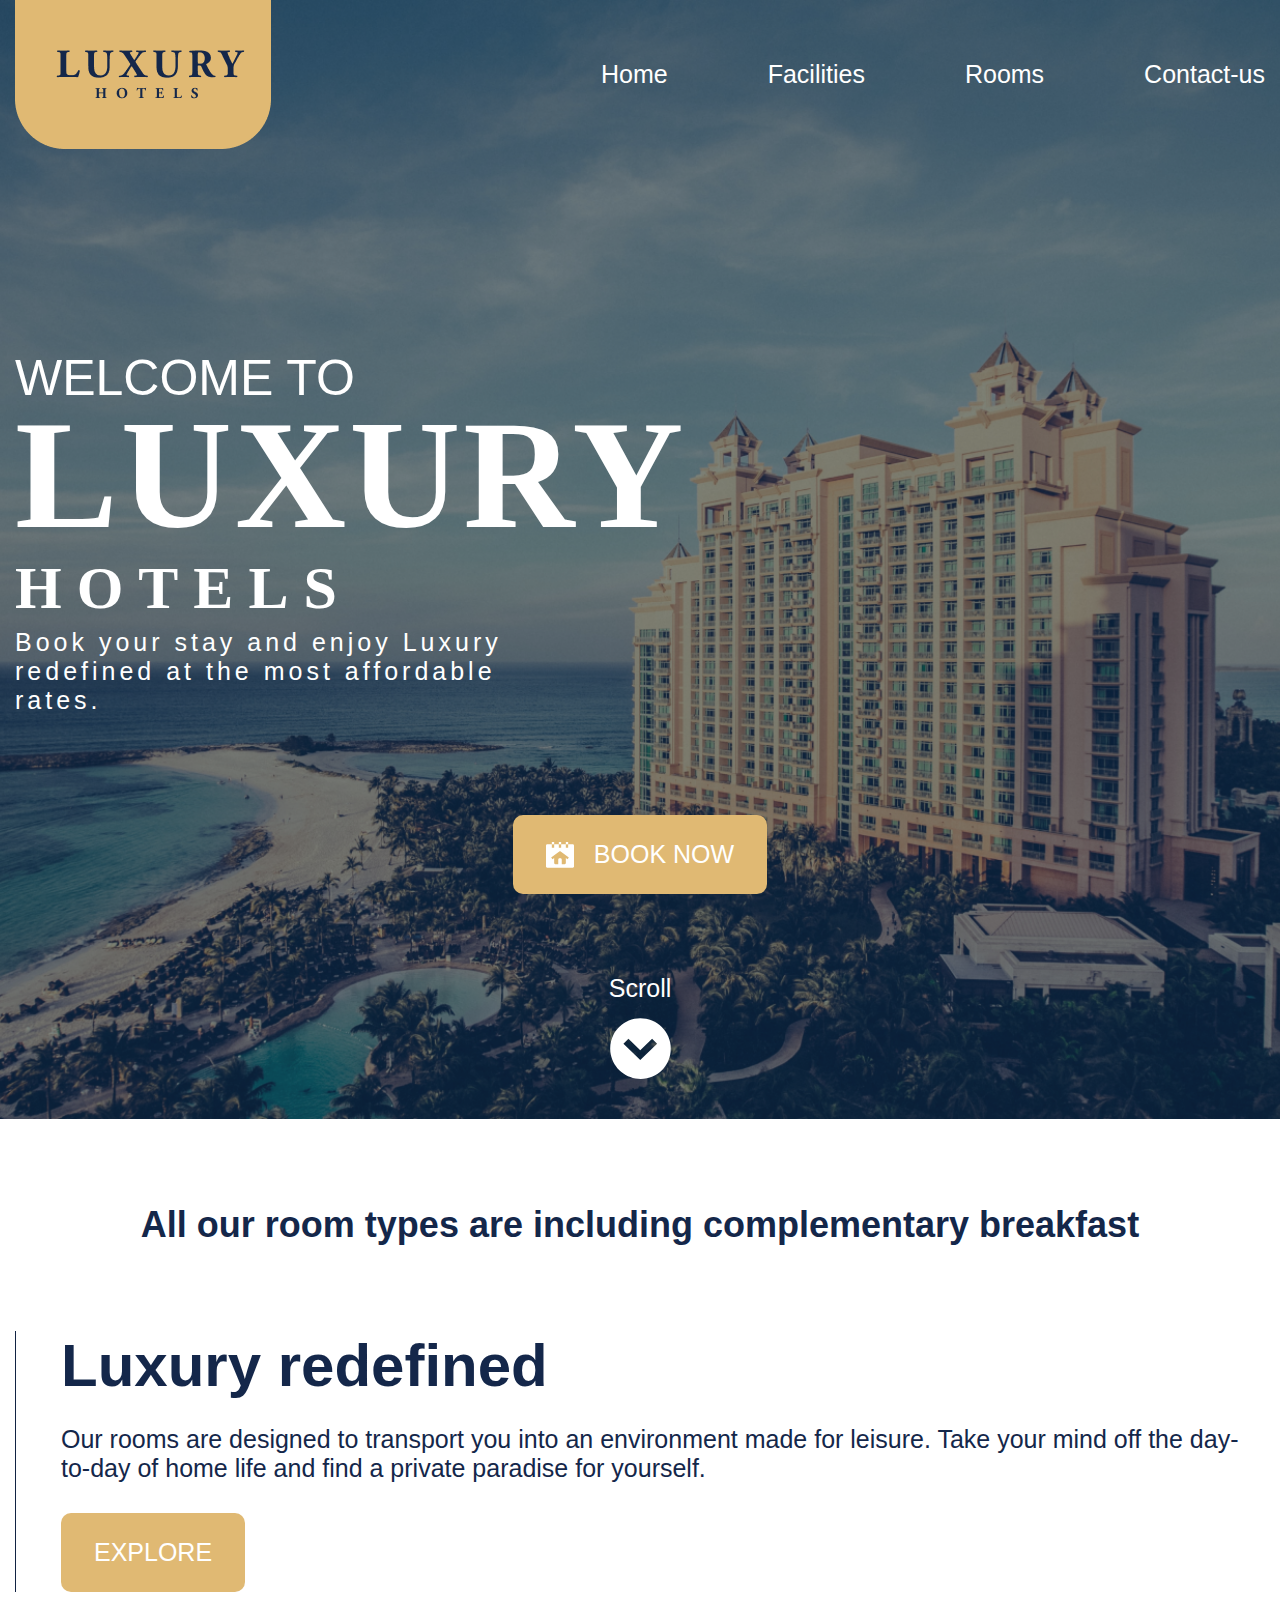
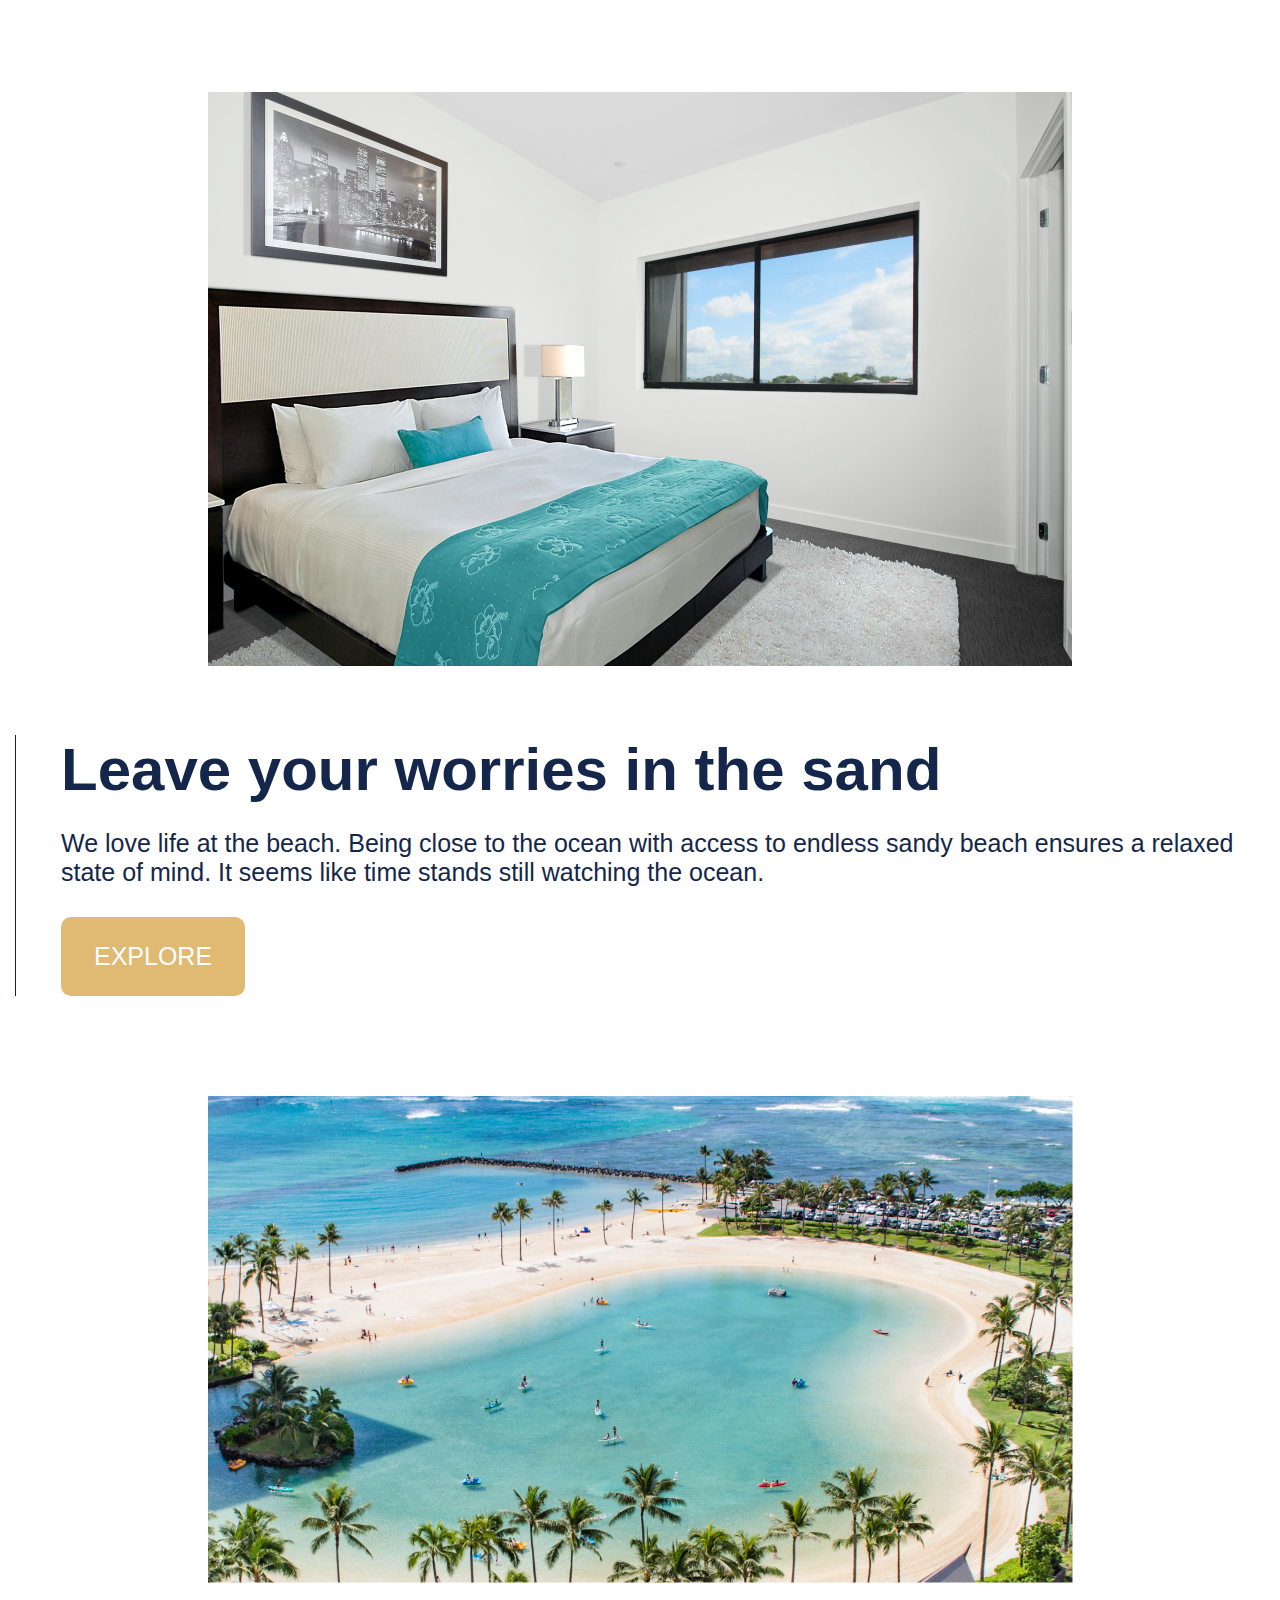
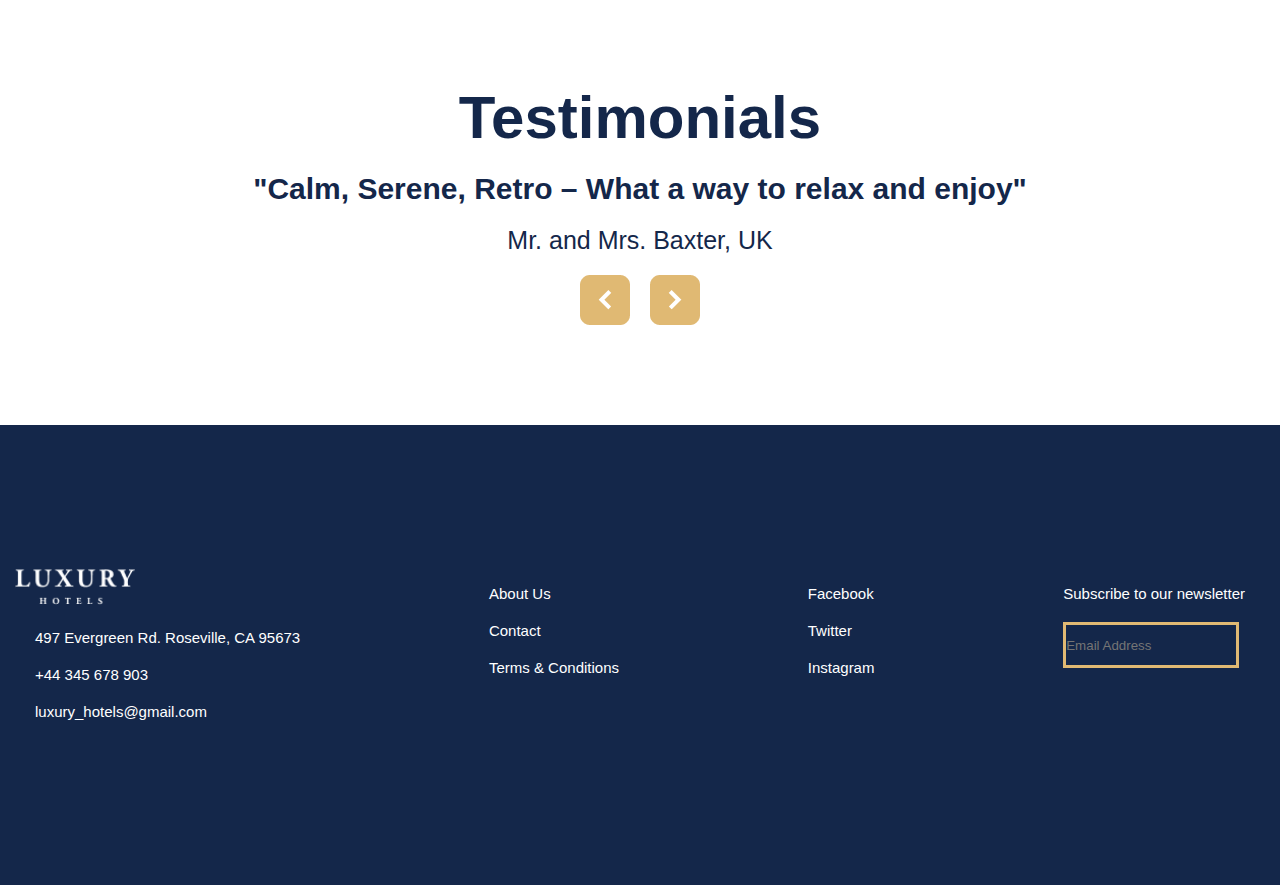
<file: index.html>
<!DOCTYPE html>
<html lang="en">
  <head>
    <meta charset="UTF-8" />
    <meta name="viewport" content="width=device-width, initial-scale=1.0" />
    <title>man lovely</title>
    <link rel="stylesheet" href="main.css" />
  </head>
  <body>
    <header class="header">
      <div class="container">
        <nav class="nav">
          <img src="./img/logo.png" alt="" class="logo" />
          <div class="menu">
            <a href="index.html">Home</a>
            <a href="index2.html">Facilities</a>
            <a href="index3.html">Rooms</a>
            <a href="index4.html">Contact-us</a>
          </div>
        </nav>

        <div class="title">
          <h3>WELCOME TO</h3>
          <h1>LUXURY</h1>
          <h2>HOTELS</h2>
          <p>
            Book your stay and enjoy Luxury redefined at the most affordable
            rates.
          </p>
        </div>

        <div class="book">
          <button class="btn">
            <img src="./img/domik.svg" alt="" />
            BOOK NOW
          </button>
          <p>Scroll</p>
          <img src="./img/scroll1.svg" alt="" class="scroll" />
        </div>
      </div>
    </header>

    <section class="section1">
      <div class="container">
        <h4 class="title1">
          All our room types are including complementary breakfast
        </h4>

        <div class="wrap1">
          <div class="box1">
            <h3>Luxury redefined</h3>
            <p>
              Our rooms are designed to transport you into an environment made
              for leisure. Take your mind off the day-to-day of home life and
              find a private paradise for yourself.
            </p>
            <button class="btn">EXPLORE</button>
          </div>
          <img src="./img/img1.png" alt="" class="img1" />
        </div>

        <div class="wrap1">
          <div class="box1">
            <h3>Leave your worries in the sand</h3>
            <p>
              We love life at the beach. Being close to the ocean with access to
              endless sandy beach ensures a relaxed state of mind. It seems like
              time stands still watching the ocean.
            </p>
            <button class="btn">EXPLORE</button>
          </div>
          <img src="./img/img2.png" alt="" class="img1" />
        </div>
      </div>
    </section>

    <section class="section2">
      <div class="container">
        <div class="wrap2">
          <h3>Testimonials</h3>
          <h5>"Calm, Serene, Retro – What a way to relax and enjoy"</h5>
          <p>Mr. and Mrs. Baxter, UK</p>

          <div class="btns">
            <img src="./img/strel2.png" alt="" />
            <img src="./img/strel1.png" alt="" />
          </div>
        </div>
      </div>
    </section>

    <footer class="footer">
      <div class="container">
        <div class="f-wrap">
          <div class="f-box">
            <img src="./img/Group 35.png" alt="" />
            <p>497 Evergreen Rd. Roseville, CA 95673</p>    
            <p>+44 345 678 903</p>
            <p> luxury_hotels@gmail.com</p>
          </div>

          <div class="f-box">
            <p>About Us</p>
            <p>Contact</p>
            <p>Terms & Conditions</p>
          </div>

          <div class="f-box2">
            <p>Facebook</p>
            <p>Twitter</p>
            <p>Instagram</p>
          </div>

          <div class="f-box3">
            <p>Subscribe to our newsletter</p>
            <input placeholder="Email Address" type="text">
          </div>
          
        </div>
      </div>
    </footer>
  </body>
</html>
</file>
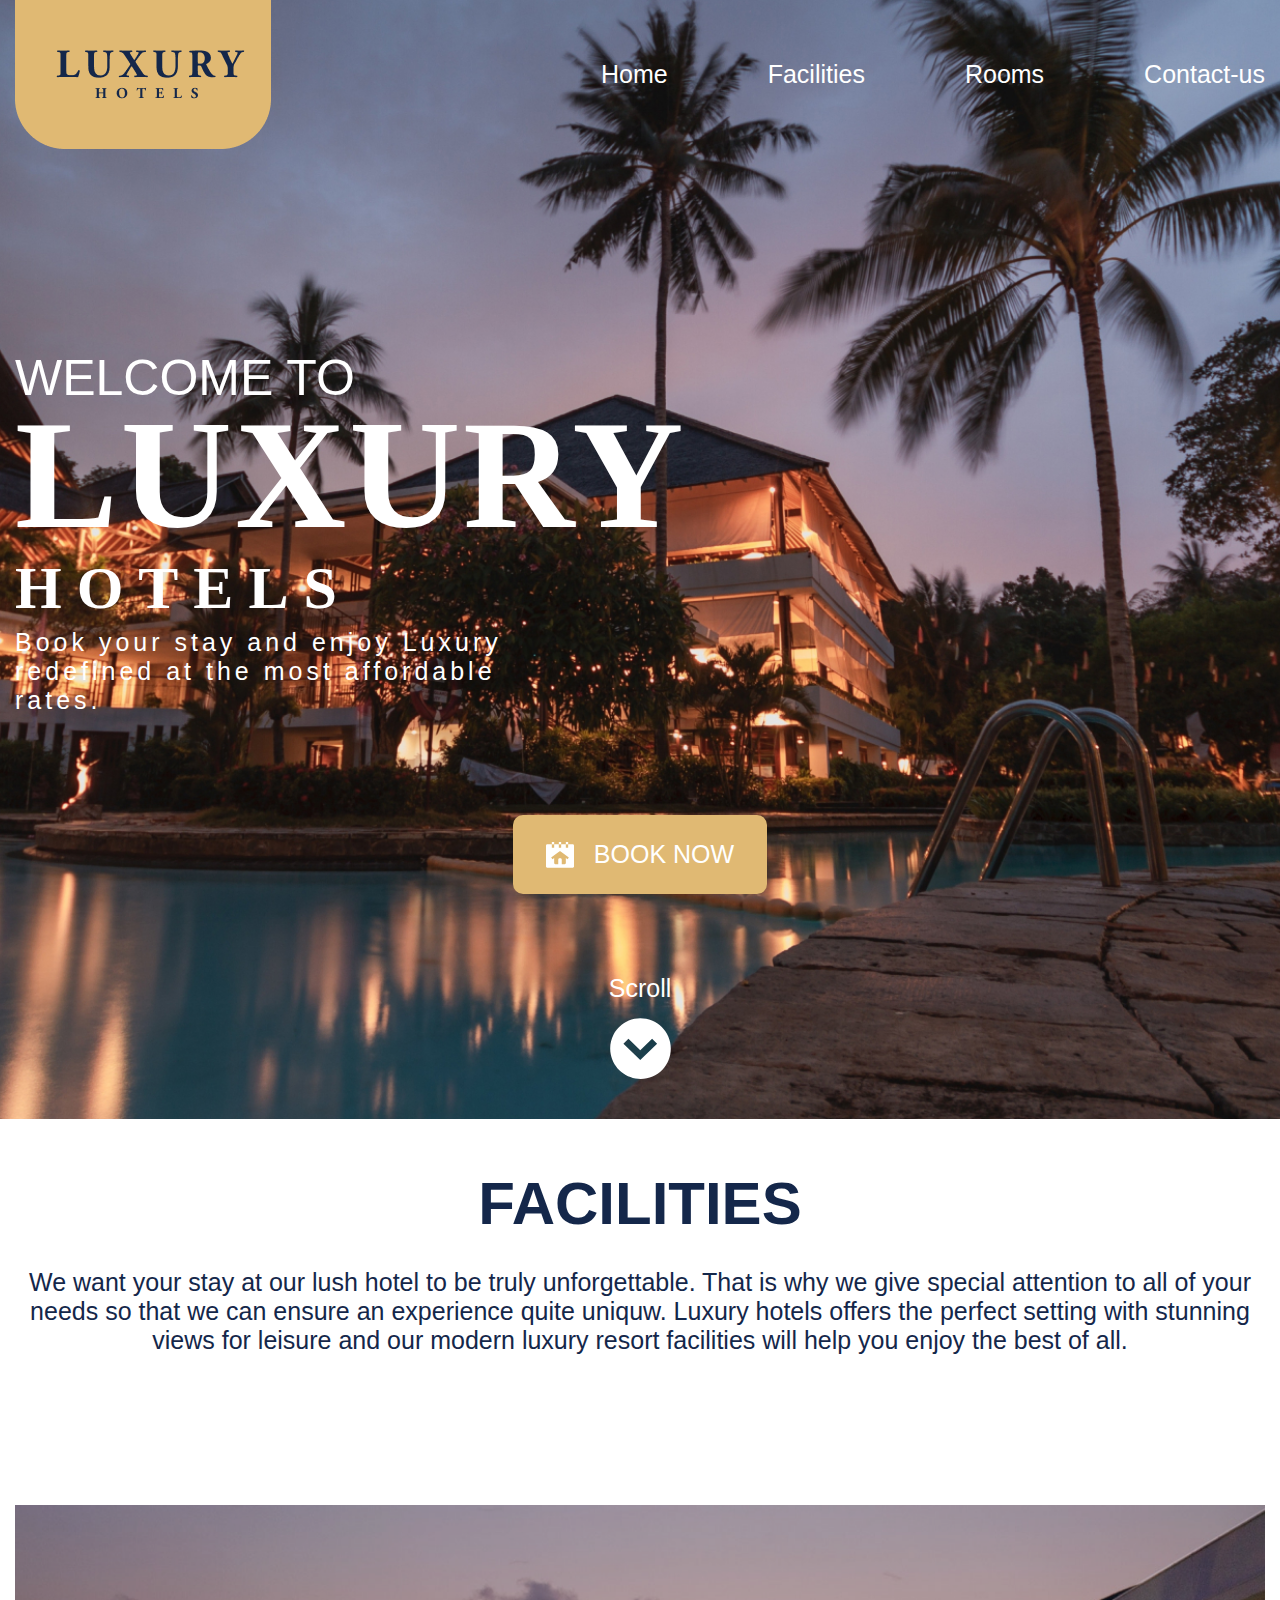
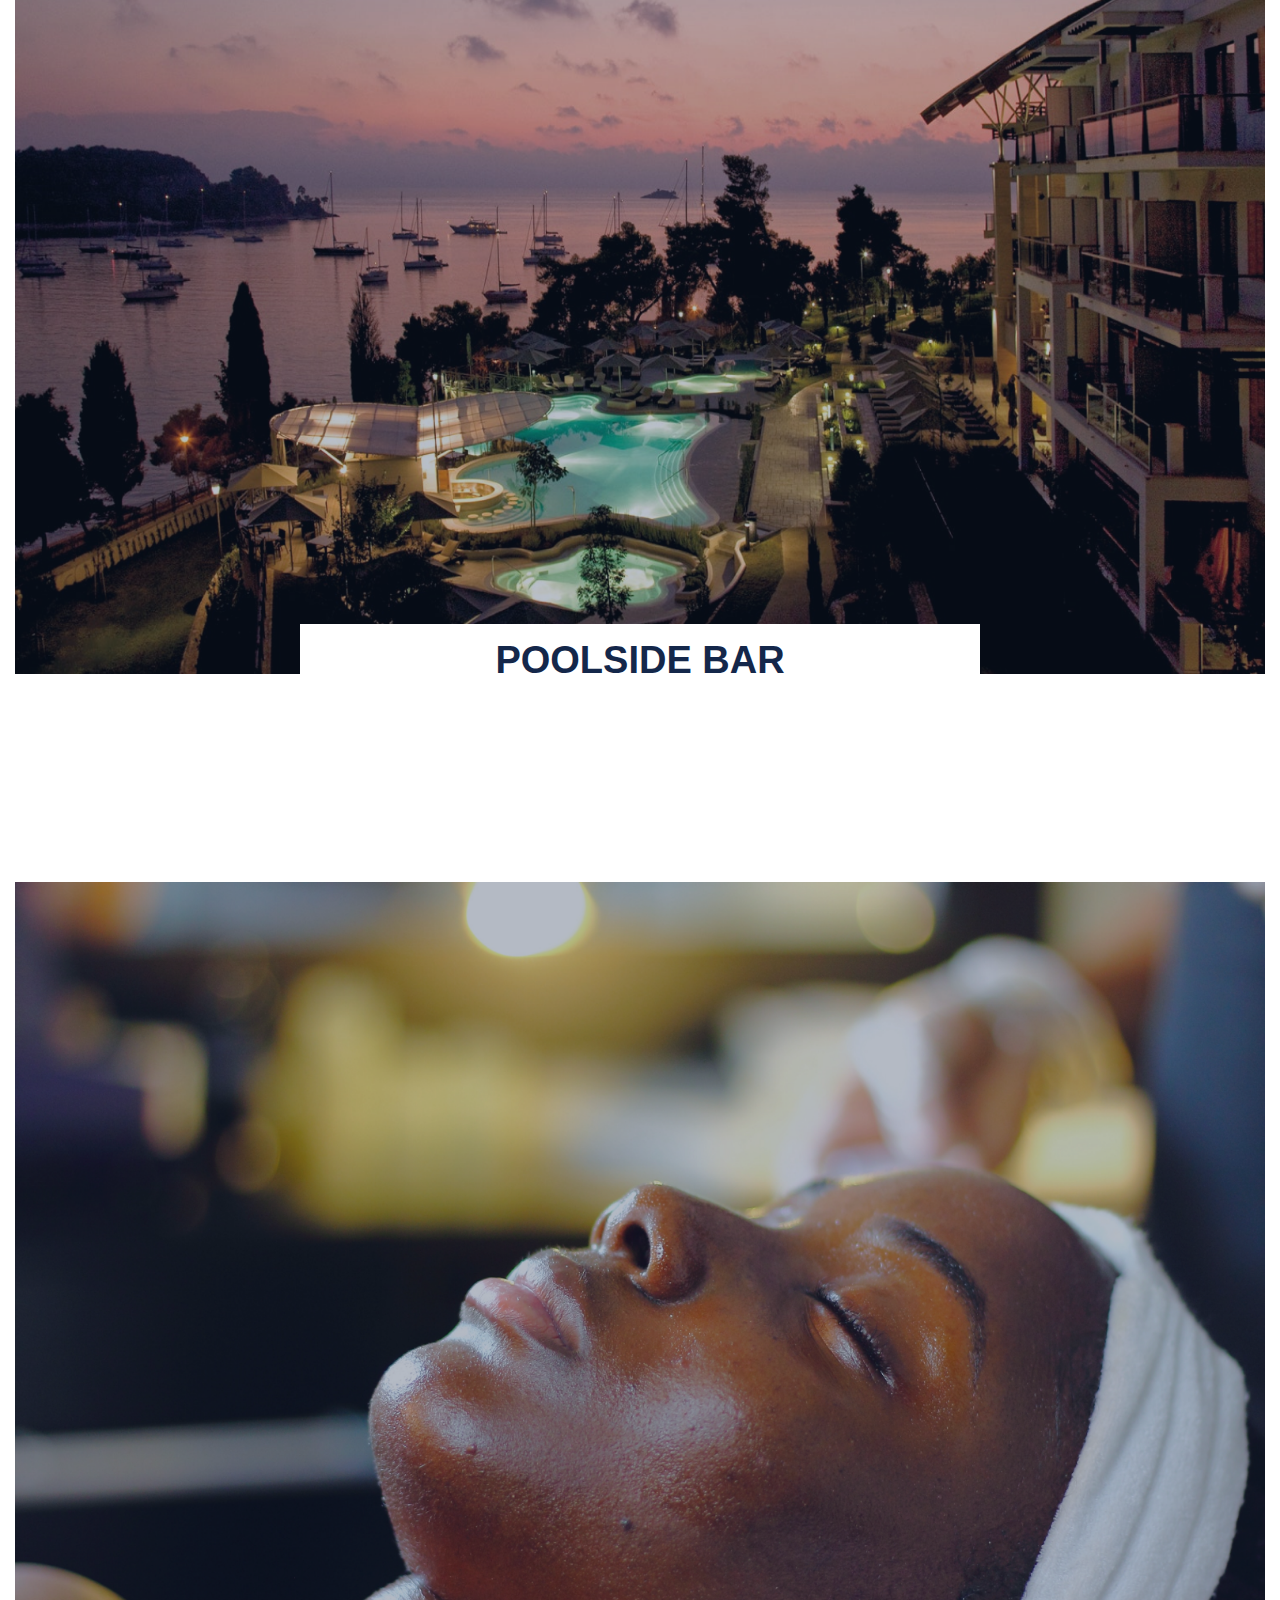
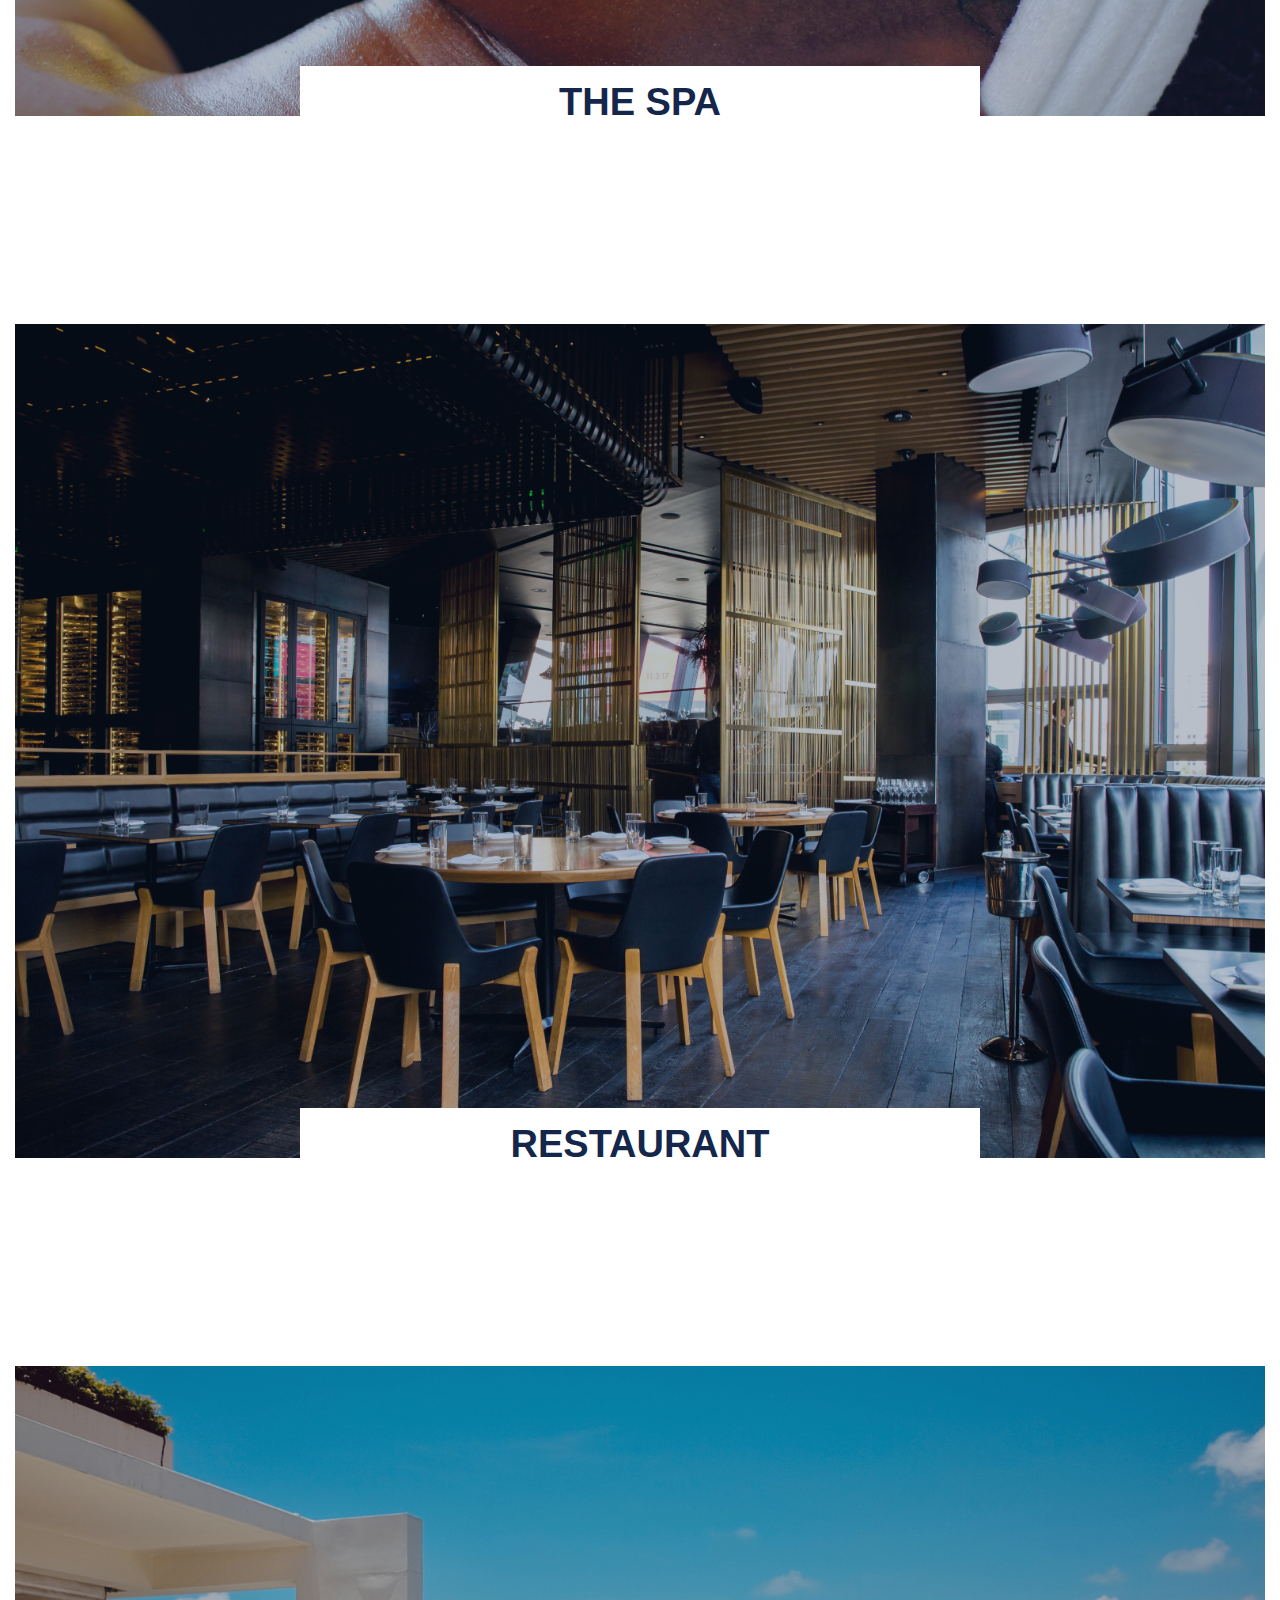
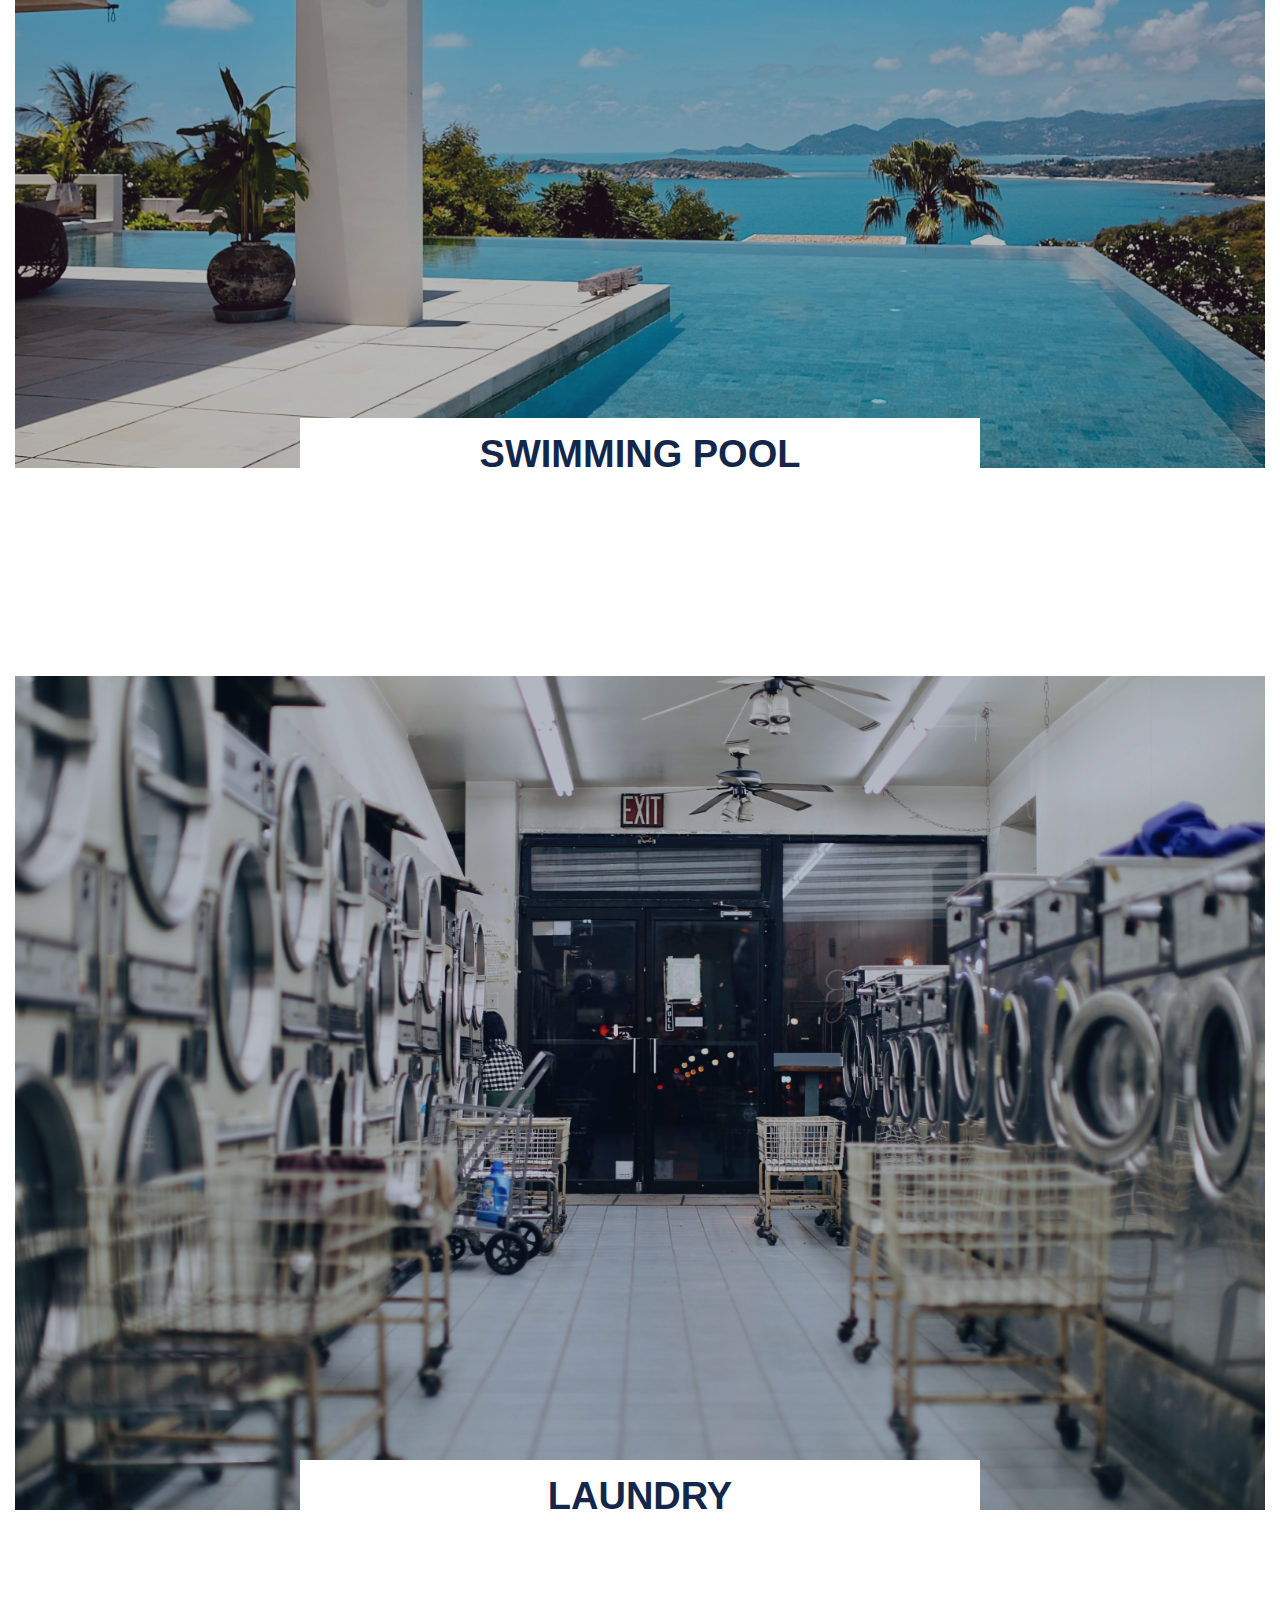
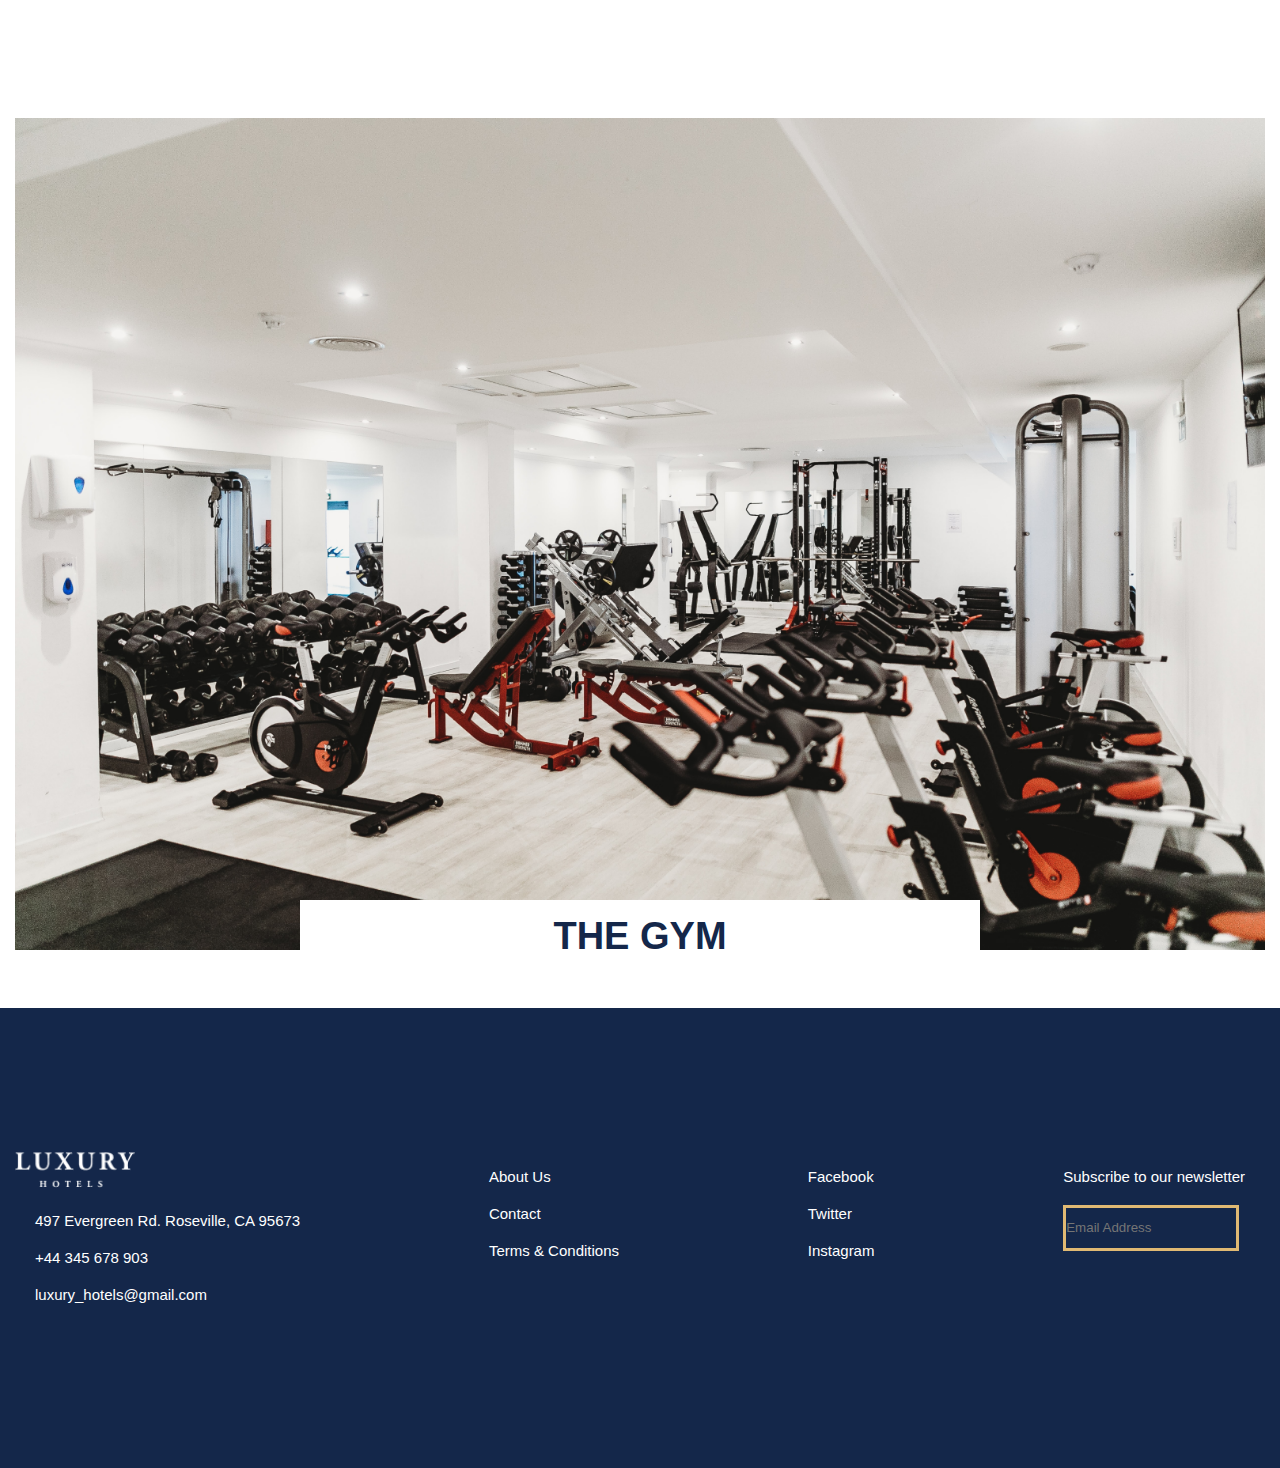
<file: index2.html>
<!DOCTYPE html>
<html lang="en">
<head>
    <meta charset="UTF-8">
    <meta name="viewport" content="width=device-width, initial-scale=1.0">
    <title>Document</title>
    <link rel="stylesheet" href="main.css">
</head>
<body>
    <header class="header header2">
        <div class="container">
          <nav class="nav">
            <img src="./img/logo.png" alt="" class="logo" />
            <div class="menu">
                <a href="index.html">Home</a>
                <a href="index2.html">Facilities</a>
                <a href="index3.html">Rooms</a>
                <a href="index4.html">Contact-us</a>
              </div>
          </nav>
  
          <div class="title">
            <h3>WELCOME TO</h3>
            <h1>LUXURY</h1>
            <h2>HOTELS</h2>
            <p>
              Book your stay and enjoy Luxury redefined at the most affordable
              rates.
            </p>
          </div>
  
          <div class="book">
            <button class="btn">
              <img src="./img/domik.svg" alt="" />
              BOOK NOW
            </button>
            <p>Scroll</p>
            <img src="./img/scroll1.svg" alt="" class="scroll" />
          </div>
        </div>
      </header>
    <section class="section3">
<div class="container">
    <div class="box3">
        <h2>FACILITIES</h2>
<p>We want your stay at our lush hotel to be truly unforgettable.  That is why we give special attention to all of your needs so 
    that we can ensure an experience quite uniquw. Luxury hotels offers the perfect setting with stunning views for leisure
    and our modern luxury resort facilities will help you enjoy the best of all. </p>
    </div>

    <div class="wrap3">

        <div class="card3">
            <img src="./img/card1.png" alt="">
            <h3>POOLSIDE BAR</h3>
        </div>

        <div class="card3">
            <img src="./img/card2.png" alt="">
            <h3>THE SPA</h3>
        </div>

        <div class="card3">
            <img src="./img/card3.png" alt="">
            <h3>RESTAURANT</h3>
        </div>

        <div class="card3">
            <img src="./img/card4.png" alt="">
            <h3>SWIMMING POOL</h3>
        </div>

        <div class="card3">
            <img src="./img/card5.png" alt="">
            <h3>LAUNDRY</h3>
        </div>

        <div class="card3">
            <img src="./img/card6.png" alt="">
            <h3>THE GYM</h3>
        </div>

    </div>
</div>
    </section>

 
      <footer class="footer">
        <div class="container">
          <div class="f-wrap">
            <div class="f-box">
              <img src="./img/Group 35.png" alt="" />
              <p>497 Evergreen Rd. Roseville, CA 95673</p>    
              <p>+44 345 678 903</p>
              <p> luxury_hotels@gmail.com</p>
            </div>
  
            <div class="f-box">
              <p>About Us</p>
              <p>Contact</p>
              <p>Terms & Conditions</p>
            </div>
  
            <div class="f-box2">
              <p>Facebook</p>
              <p>Twitter</p>
              <p>Instagram</p>
            </div>
  
            <div class="f-box3">
              <p>Subscribe to our newsletter</p>
              <input placeholder="Email Address" type="text">
            </div>
            
          </div>
        </div>
      </footer>
</body>
</html>
</file>
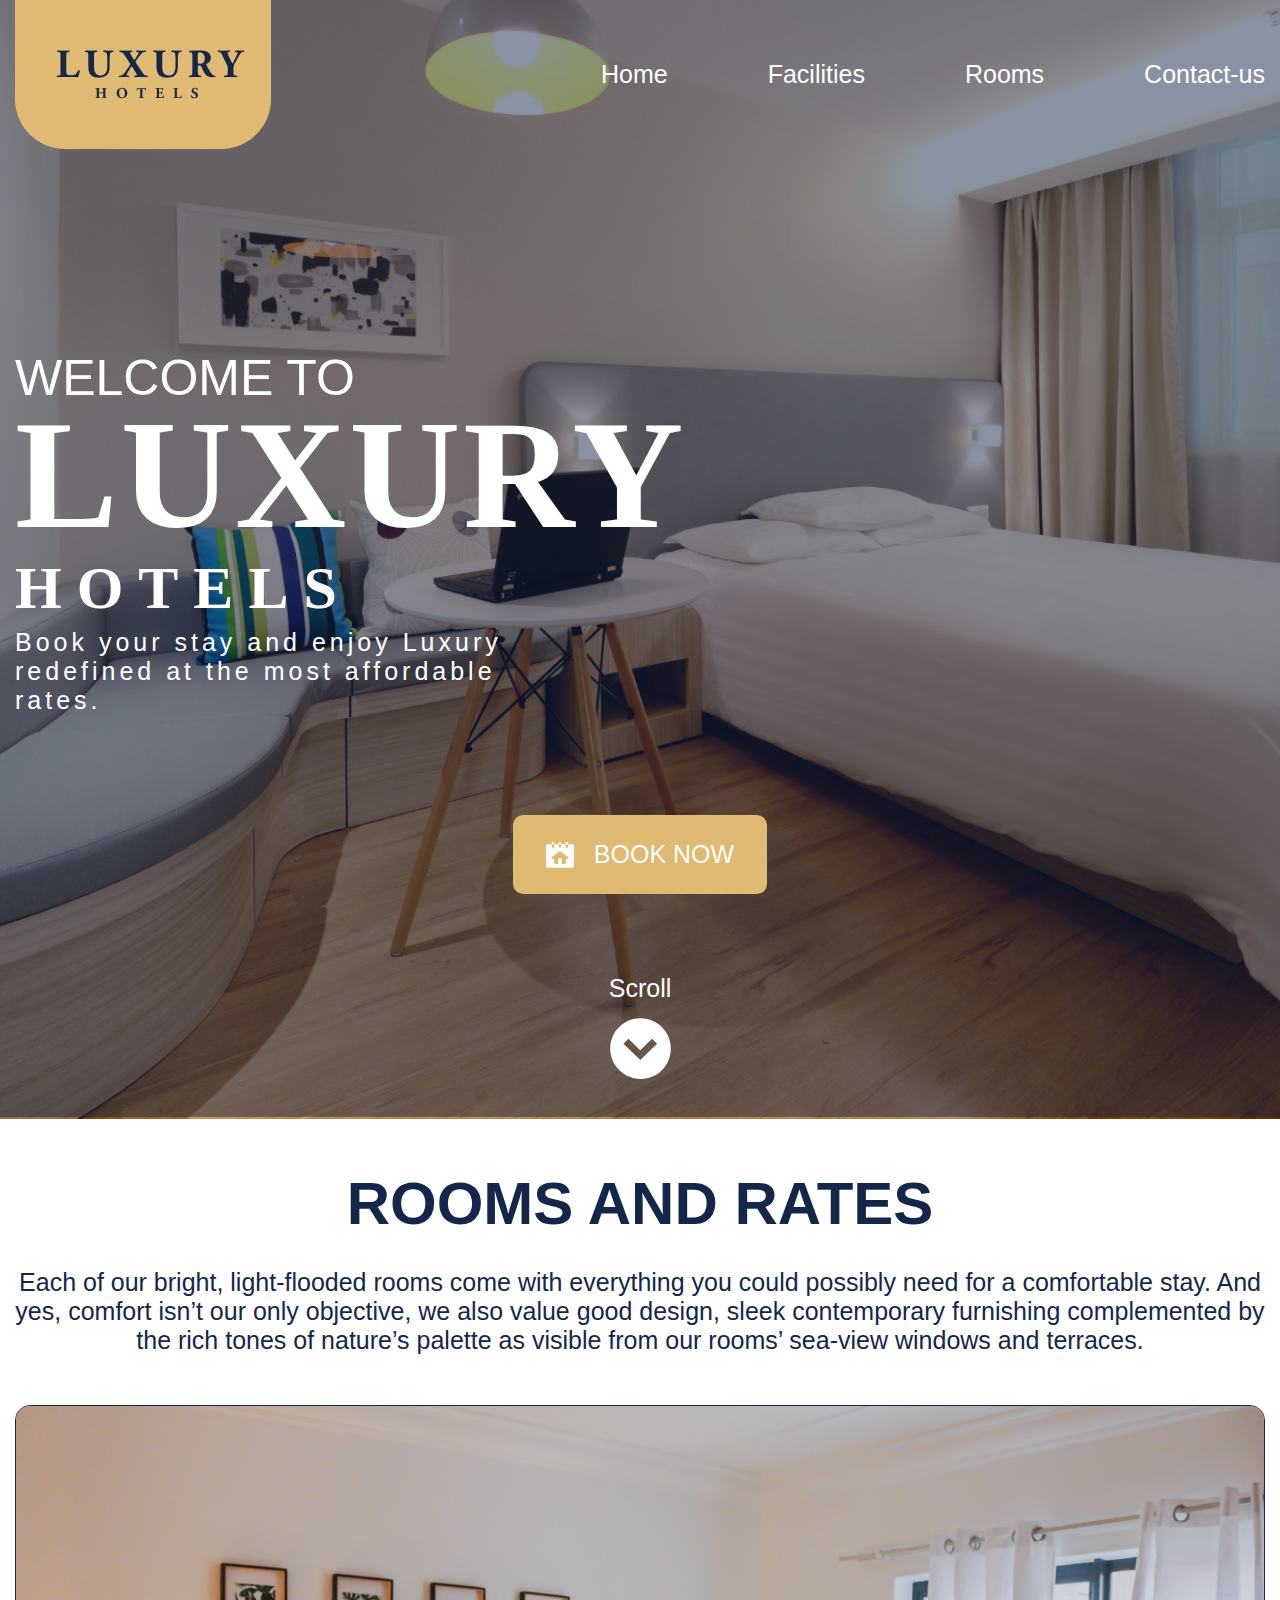
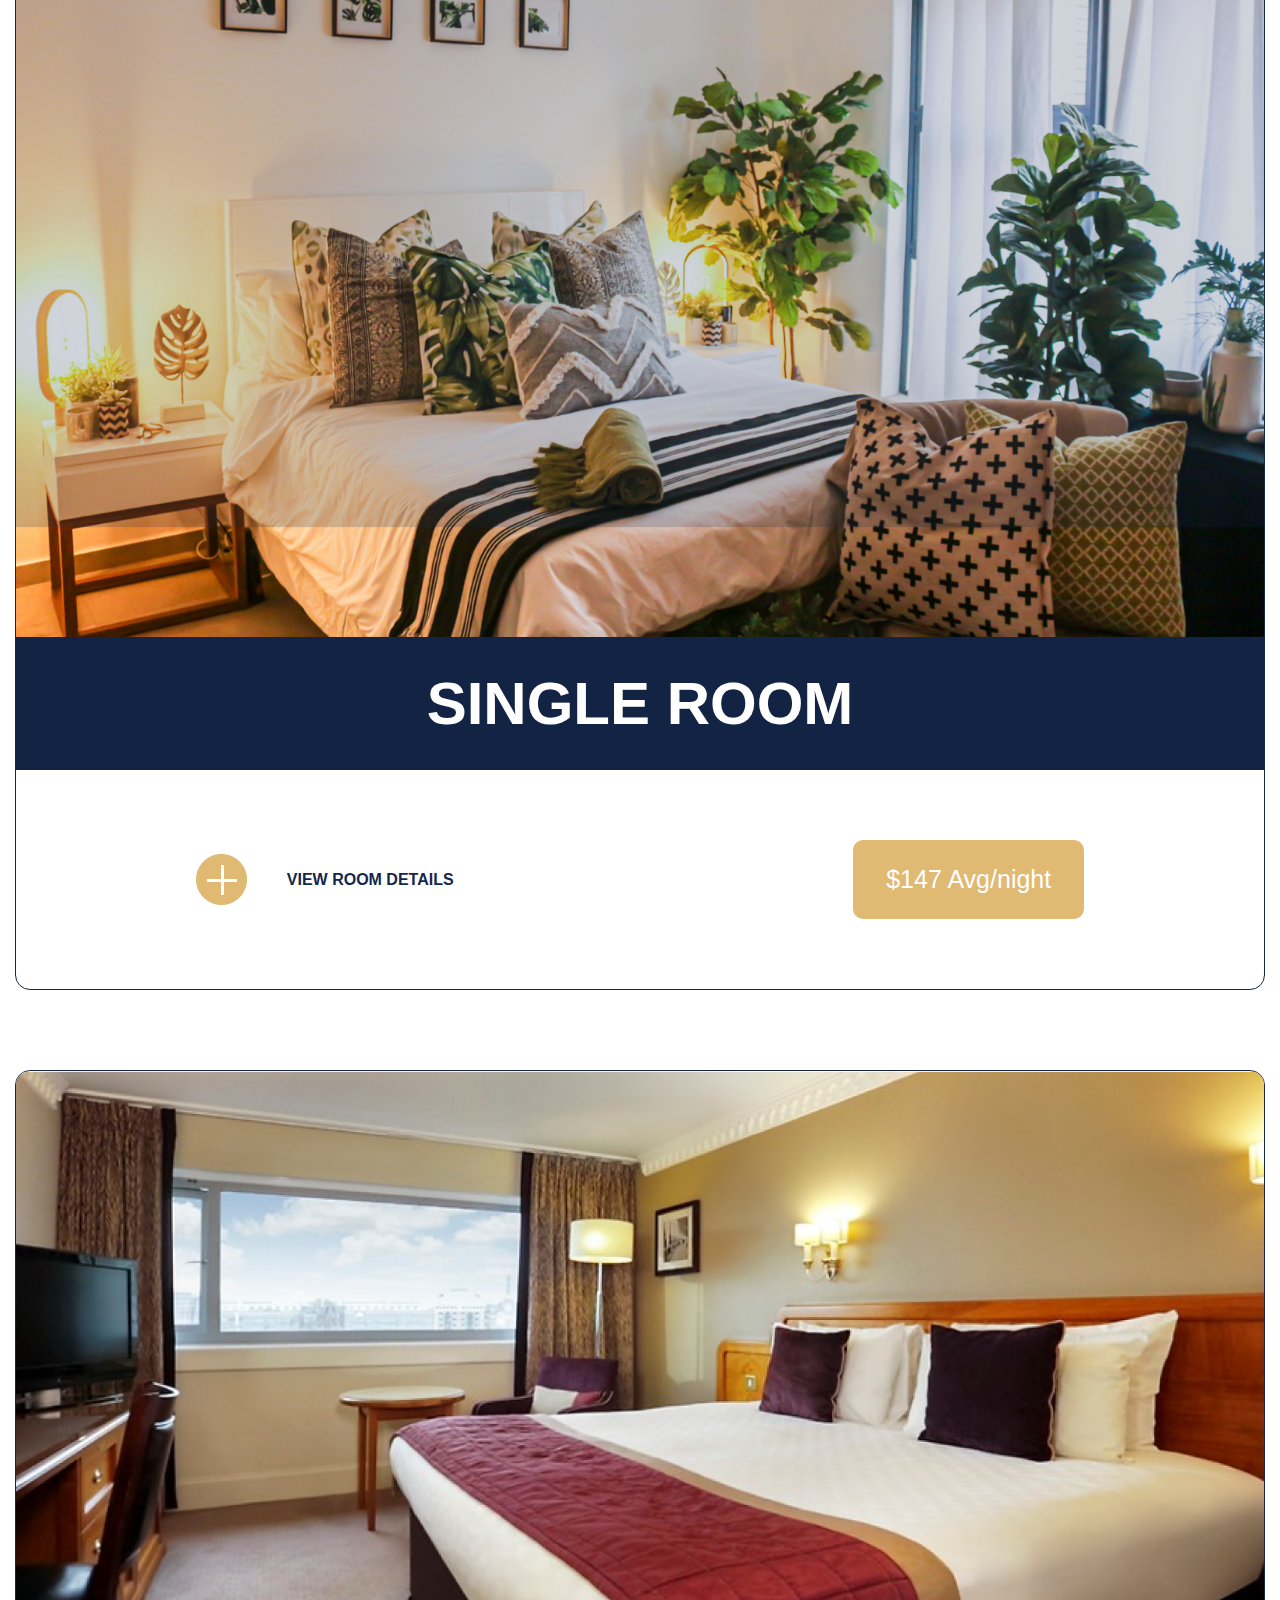
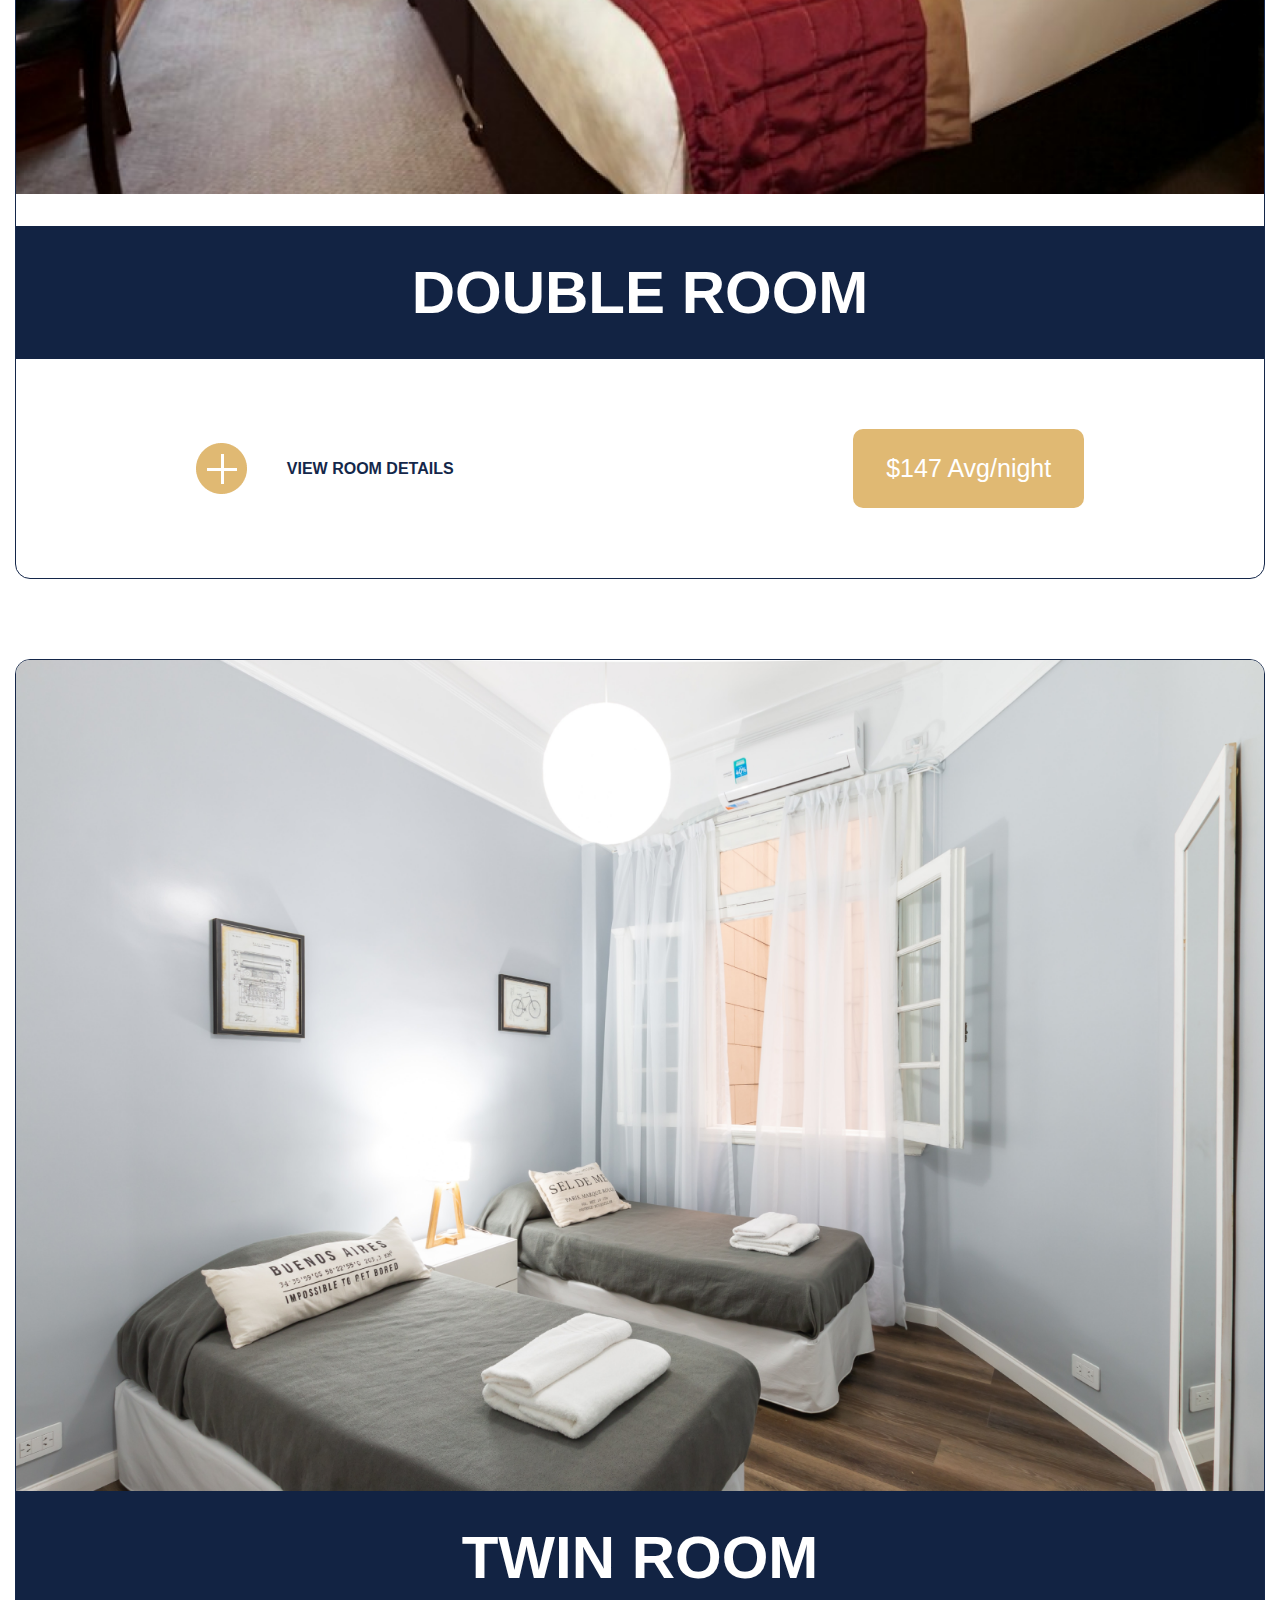
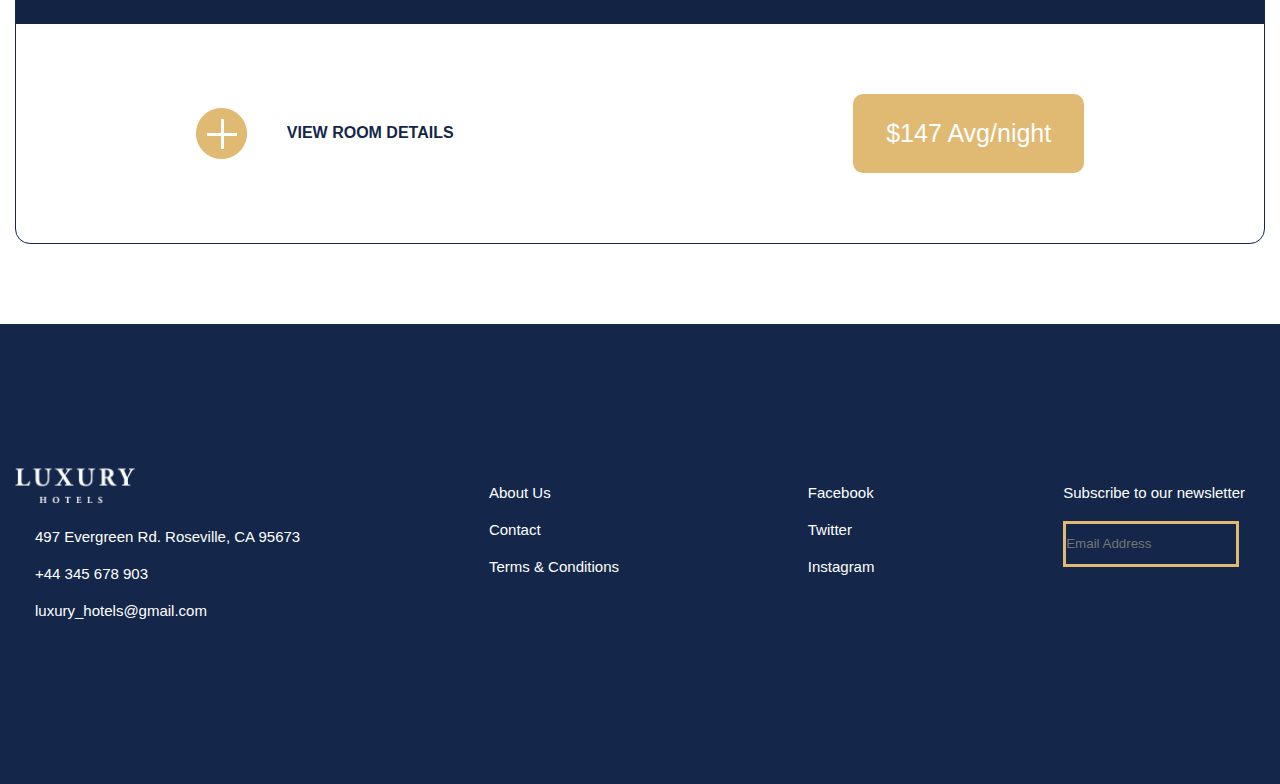
<file: index3.html>
<!DOCTYPE html>
<html lang="en">
<head>
    <meta charset="UTF-8">
    <meta name="viewport" content="width=device-width, initial-scale=1.0">
    <title>Document</title>
    <link rel="stylesheet" href="main.css">
</head>
<body>
    <header class="header header3">
        <div class="container">
          <nav class="nav">
            <img src="./img/logo.png" alt="" class="logo" />
            <div class="menu">
                <a href="index.html">Home</a>
                <a href="index2.html">Facilities</a>
                <a href="index3.html">Rooms</a>
                <a href="index4.html">Contact-us</a>
              </div>
          </nav>
  
          <div class="title">
            <h3>WELCOME TO</h3>
            <h1>LUXURY</h1>
            <h2>HOTELS</h2>
            <p>
              Book your stay and enjoy Luxury redefined at the most affordable
              rates.
            </p>
          </div>
  
          <div class="book">
            <button class="btn">
              <img src="./img/domik.svg" alt="" />
              BOOK NOW
            </button>
            <p>Scroll</p>
            <img src="./img/scroll1.svg" alt="" class="scroll" />
          </div>
        </div>
      </header>


      <section class="section6">
<div class="container">
  <div class="box3">
<h2>ROOMS AND RATES</h2>
<p>Each of our bright, light-flooded rooms come with everything you could possibly need for a comfortable stay. And yes, 
  comfort isn’t our only objective, we also value good design, sleek contemporary furnishing complemented 
  by the rich tones of nature’s palette as visible from our rooms’ sea-view windows and terraces. </p>

  </div>

  <div class="card6">
    <img src="./img/Group 63.png" alt="">
    <h3>SINGLE ROOM</h3>
    <div class="row6">
      <h4>
        <img src="./img/Group 58.png" alt="">
        VIEW ROOM DETAILS
      </h4>
      <button class="btn">$147  Avg/night</button>
    </div>
  </div>

  <div class="card6">
    <img src="./img/Mask Group.png" alt="">
    <h3>DOUBLE ROOM</h3>
    <div class="row6">
      <h4>
        <img src="./img/Group 58.png" alt="">
        VIEW ROOM DETAILS
      </h4>
      <button class="btn">$147  Avg/night</button>
    </div>
  </div>

  <div class="card6">
    <img src="./img/fred-kleber-gTbaxaVLvsg-unsplash 1.png" alt="">
    <h3>TWIN ROOM</h3>
    <div class="row6">
      <h4>
        <img src="./img/Group 58.png" alt="">
        VIEW ROOM DETAILS
      </h4>
      <button class="btn">$147  Avg/night</button>
    </div>
  </div>

</div>

      </section>
      <footer class="footer">
        <div class="container">
          <div class="f-wrap">
            <div class="f-box">
              <img src="./img/Group 35.png" alt="" />
              <p>497 Evergreen Rd. Roseville, CA 95673</p>    
              <p>+44 345 678 903</p>
              <p> luxury_hotels@gmail.com</p>
            </div>
  
            <div class="f-box">
              <p>About Us</p>
              <p>Contact</p>
              <p>Terms & Conditions</p>
            </div>
  
            <div class="f-box2">
              <p>Facebook</p>
              <p>Twitter</p>
              <p>Instagram</p>
            </div>
  
            <div class="f-box3">
              <p>Subscribe to our newsletter</p>
              <input placeholder="Email Address" type="text">
            </div>
            
          </div>
        </div>
      </footer>
</body>
</html>
</file>
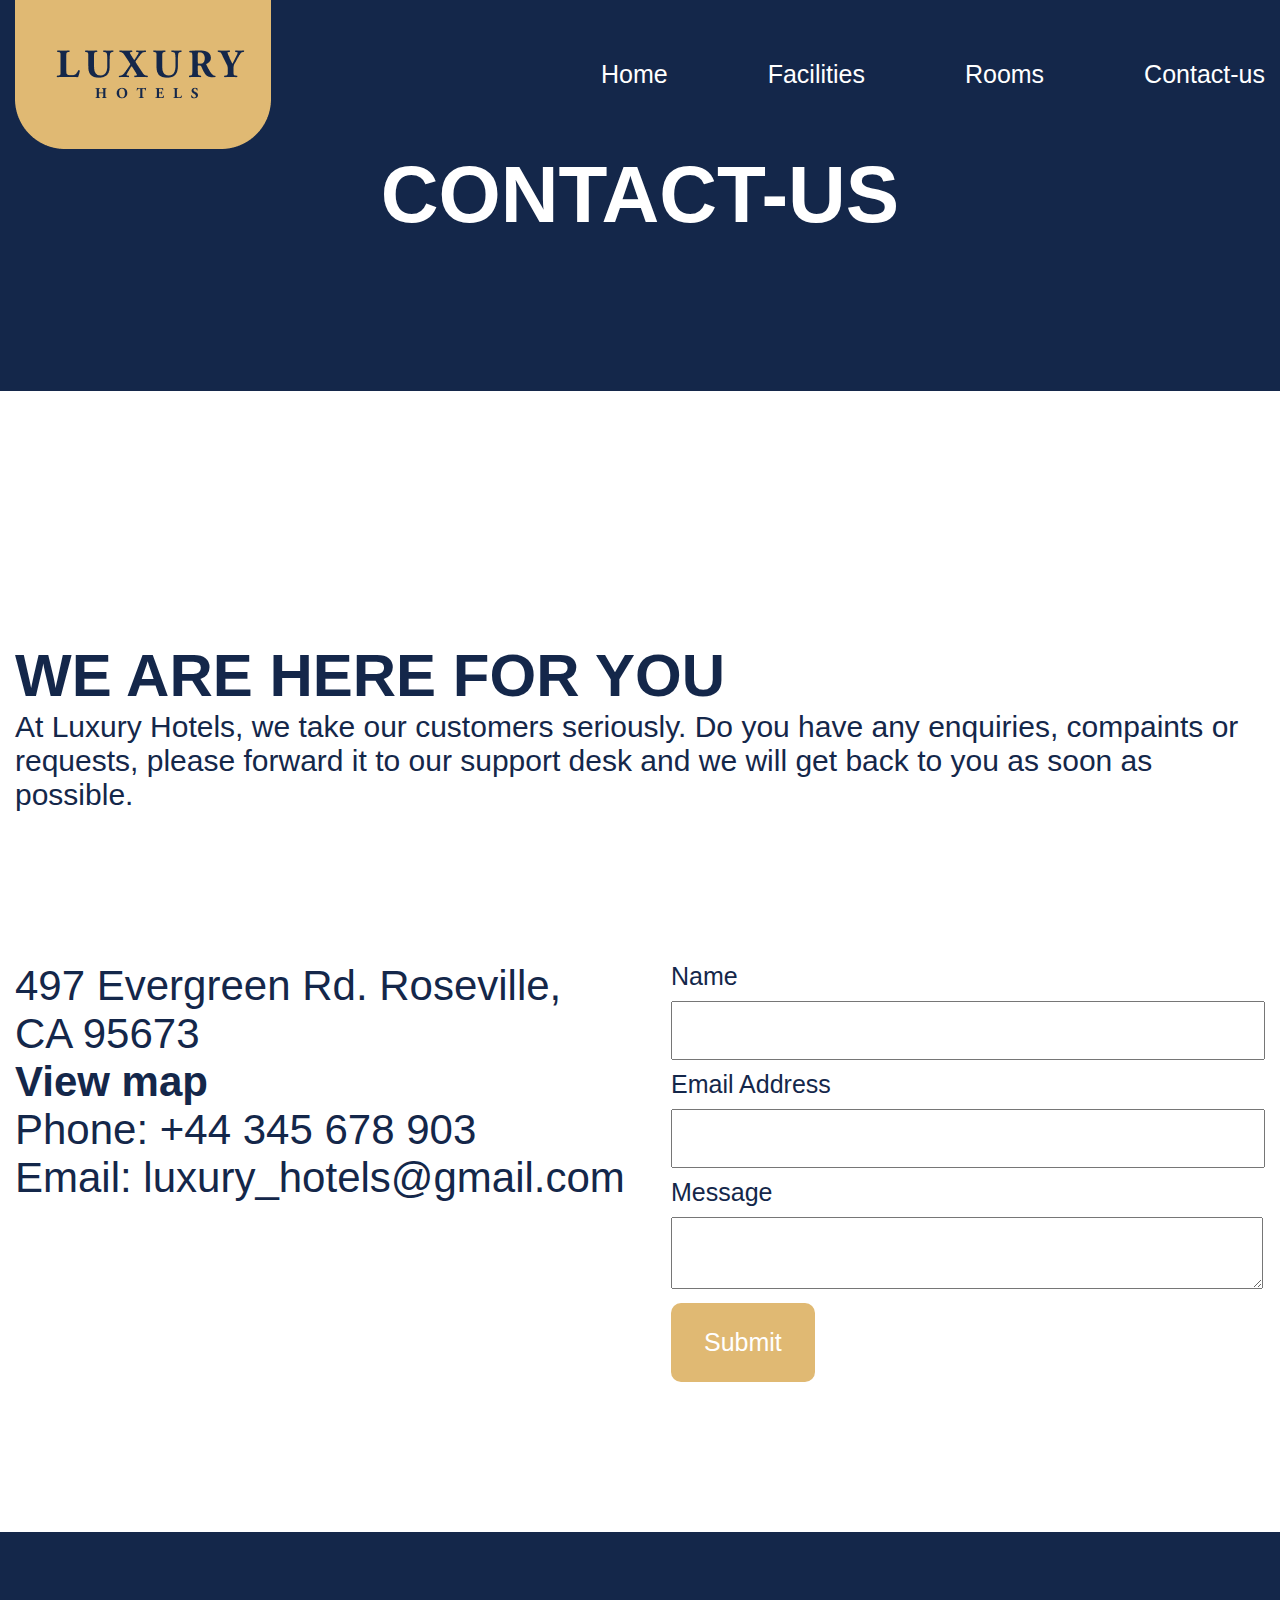
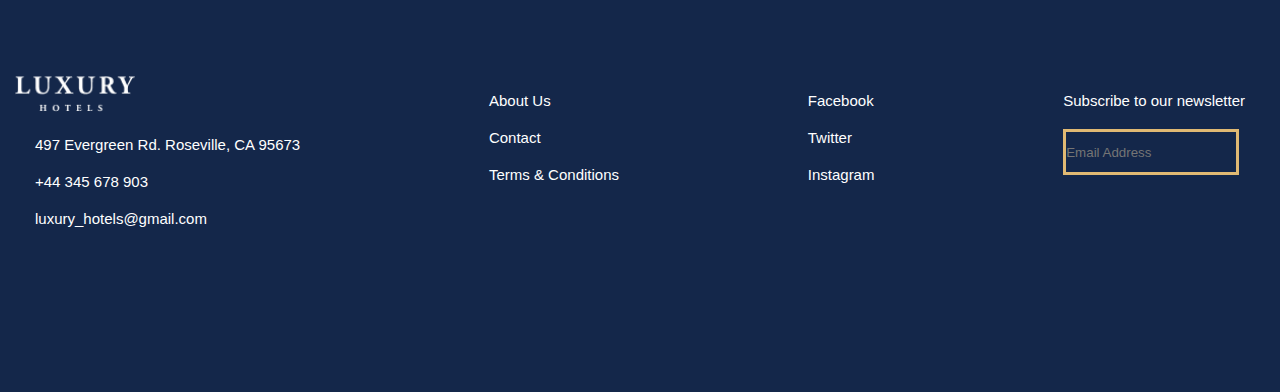
<file: index4.html>
<!DOCTYPE html>
<html lang="en">

<head>
    <meta charset="UTF-8">
    <meta name="viewport" content="width=device-width, initial-scale=1.0">
    <title>Document</title>
    <link rel="stylesheet" href="main.css">
</head>

<body>
    <header class="header header4">
        <div class="container">
            <nav class="nav">
                <img src="./img/logo.png" alt="" class="logo" />
                <div class="menu">
                    <a href="index.html">Home</a>
                    <a href="index2.html">Facilities</a>
                    <a href="index3.html">Rooms</a>
                    <a href="index4.html">Contact-us</a>
                </div>
            </nav>

            <h2 class="contact">CONTACT-US</h2>
        </div>
    </header>


    <section class="section41">
        <div class="container">
            <div class="box41">
                <h2>WE ARE HERE FOR YOU</h2>
                <p>At Luxury Hotels, we take our customers seriously. Do you have any enquiries, compaints or requests,
                    please forward it to our support desk and we will get back to you as soon as possible.</p>
            </div>
            <div class="wrap41">
                <div class="box42">
                    <p>497 Evergreen Rd. Roseville, <br>   CA 95673</p>
                      
                    <b>View map</b>
                    <p>Phone: +44 345 678 903</p>
                    <p>Email: luxury_hotels@gmail.com</p>
                </div>
                <div class="form44">
                    <p>Name</p>
                    <input type="text">
                   <p> Email Address</p>
                    <input type="text">
                  <p>Message</p>  
                    <textarea name="" id=""></textarea>
                    <button class="btn">Submit</button>
                </div>
            </div>
        </div>
    </section>
    <footer class="footer">
        <div class="container">
          <div class="f-wrap">
            <div class="f-box">
              <img src="./img/Group 35.png" alt="" />
              <p>497 Evergreen Rd. Roseville, CA 95673</p>    
              <p>+44 345 678 903</p>
              <p> luxury_hotels@gmail.com</p>
            </div>
  
            <div class="f-box">
              <p>About Us</p>
              <p>Contact</p>
              <p>Terms & Conditions</p>
            </div>
  
            <div class="f-box2">
              <p>Facebook</p>
              <p>Twitter</p>
              <p>Instagram</p>
            </div>
  
            <div class="f-box3">
              <p>Subscribe to our newsletter</p>
              <input placeholder="Email Address" type="text">
            </div>
            
          </div>
        </div>
      </footer>
</body>

</html>
</file>
<file: main.css>
* {
  padding: 0;
  margin: 0;
  font-family: "Gill Sans", "Gill Sans MT", Calibri, "Trebuchet MS", sans-serif;
}

body {
  color: #14274a;
}

.container {
  max-width: 1580px;
  margin: 0 auto;
  padding: 0 15px;
}

.header {
  background-image: url(./img/bg.png);
  color: #fff;
  background-repeat: no-repeat;
  background-size: cover;
  background-position: center;
  padding-bottom: 40px;
}

.nav {
  display: flex;
  align-items: center;
  justify-content: space-between;
  @media (max-width: 1000px) {
    flex-direction: column;
  }
}

.logo {
}

.menu {
  display: flex;
  gap: 100px;

  @media (max-width: 1000px) {
    flex-wrap: wrap;
    margin-top: 52px;
    gap: 30px;
  }

  a {
    color: #fff;
    font-size: 25px;
    text-decoration: none;
    transition: 0.5s;
    border-bottom: 1px solid transparent;

    &:hover {
      border-bottom: 1px solid white;
    }
  }
}

.title {
  margin: 200px 0 100px;
  h3 {
    font-size: 50px;
    font-weight: 400;
    margin-bottom: -20px;
  }

  h1 {
    font-size: 154px;
    font-family: "Times New Roman", Times, serif;
    letter-spacing: 3px;
    margin-bottom: -10px;

    @media (max-width: 700px) {
      font-size: 100px;
    }

    @media (max-width: 500px) {
      font-size: 80px;
      margin-top: 10px;
    }
  }

  h2 {
    font-size: 60px;
    font-family: "Times New Roman", Times, serif;
    letter-spacing: 15px;
    margin-bottom: 5px;
  }

  p {
    font-size: 25px;
    max-width: 575px;
    letter-spacing: 4px;
  }
}
.book {
  display: flex;
  justify-content: center;
  flex-direction: column;
  align-items: center;
  p {
    font-size: 25px;
    margin: 80px 0 15px;
  }
}

.btn {
  background-color: #e0b973;
  border: none;
  padding: 25px 33px;
  font-size: 25px;
  color: white;
  align-items: center;
  display: flex;
  gap: 20px;
  border-radius: 10px;
}

.wrap1 {
  display: flex;
  align-items: center;
  gap: 100px;
  margin-bottom: 69px;

  @media (max-width: 1300px) {
    flex-direction: column;
  }
}

.title1 {
  font-size: 36px;
  text-align: center;
  margin: 85px 0;
}

.box1 {
  border-left: 1px solid #122343;
  padding-left: 45px;
  h3 {
    font-size: 60px;
  }

  p {
    font-size: 25px;
    margin: 25px 0 30px;
  }
}

.img1 {
  @media (max-width: 900px) {
    width: 100%;
  }
}

.wrap2 {
  text-align: center;
  display: flex;
  flex-direction: column;
  gap: 20px;
  margin: 100px 0;

  h3 {
    font-size: 60px;
  }

  h5 {
    font-size: 30px;
  }

  p {
    font-size: 25px;
  }
}

.btns {
  display: flex;
  gap: 20px;
  justify-content: center;
}

.header2 {
  background-image: url(img/palm-trees-at-night-258154\ 1.jpg);
}

.box3 {
  text-align: center;
  margin: 50px 0;

  h2 {
    font-size: 60px;
    @media(max-width: 700px){
      font-size: 40px;
    }
  }
  p {
    font-size: 25px;
    margin-top: 30px;
  }
}

.card3 {
  display: flex;
  justify-content: center;
  flex-direction: column;
  align-items: center;
  margin-top: 150px;

  img {
    max-width: 1580px;
    width: 100%;
  }
  h3 {
    font-size: 38px;
    background-color: #fff;
    position: relative;
    top: -50px;
    max-width: 680px;
    width: 100%;
    padding-top: 15px;
    text-align: center;

    @media (max-width: 500px) {
      font-size: 30px;
      max-width: 300px;
    }
  }
}


.f-wrap{
    display: flex;
justify-content: space-between;
gap: 30px;
flex-wrap: wrap;



}

.f-box{
    
    gap: 100px;
    
}

.footer{
  background-color: #14274A;
  width: 100%;
  height: 320px;
  padding-top: 140px;

  p{
    font-size: 15px;
    color: #fff;
    margin: 20px;

  }

  img{
    width: 120px;
    height: 40px;
  }


  input{
    background-color: #14274A;
    color: white;
    gap: 100px;
    margin-left: 20px;
   border: solid;
   color: 
   #E0B973;
   width: 170px;
   height: 40px;
   
  }
  
}





.header3{
  background-image: url(./img/bg3.jpg);
}


.header4{
background-color: 
#14274A;
background-image: none;
padding-bottom: 150px;
}

.contact{
  font-size: 80px;
  text-align: center;
  @media  (max-width: 700px) {
    font-style: 40px:
  }

}


.wrap41{
  display: flex;
  gap: 30px;
  justify-content: space-between;
  @media  (max-width: 1111px) {
    flex-direction: column;
  }
    

 
}

.box41{
  padding-bottom: 150px;
  width: 100%;
  h2{
    font-size: 60px;
    @media  (max-width: 500px) {
      font-size: 45px;
    }


  }
  p{
    font-size: 30px;
  }
}

.section41{
  padding-top: 250px;
  padding-bottom: 150px;
}

.box42{
  font-size: 42px;
  @media  (max-width: 600px) {
    font-size: 30px;
  }

}

.form44{
  input, textarea{

    padding: 20px;
    width: 550px;
    margin-bottom: 30px;
    margin-bottom: 10px;
    margin-top: 10px;
    @media  (max-width: 650px) {
      width: 400px;
    }
    @media  (max-width: 500px) {
      width: 300px;
    }
  

      
    

  }
  p{
    font-size: 25px;
  }
}




.card6{
  border: 1px solid #14274a;
flex-direction: column;
display: flex;
margin-bottom: 80px;
border-radius: 15px;
overflow: hidden;
  > img{
    width: 100%;
  }

  h3{
    background-color: #122343;
    color: white;
    text-align: center;
    font-size: 60px;
    padding: 32px 0;
    @media  (max-width: 700px) {
      font-size: 30px;
    }
      
    
  }
  .row6{
    display: flex;
    justify-content: space-around;
    padding: 70px 0;
flex-wrap: wrap;
gap: 40px;
    h4{
      display: flex;
      align-items: center;
      gap: 40px;
    }
  }
}
</file>
